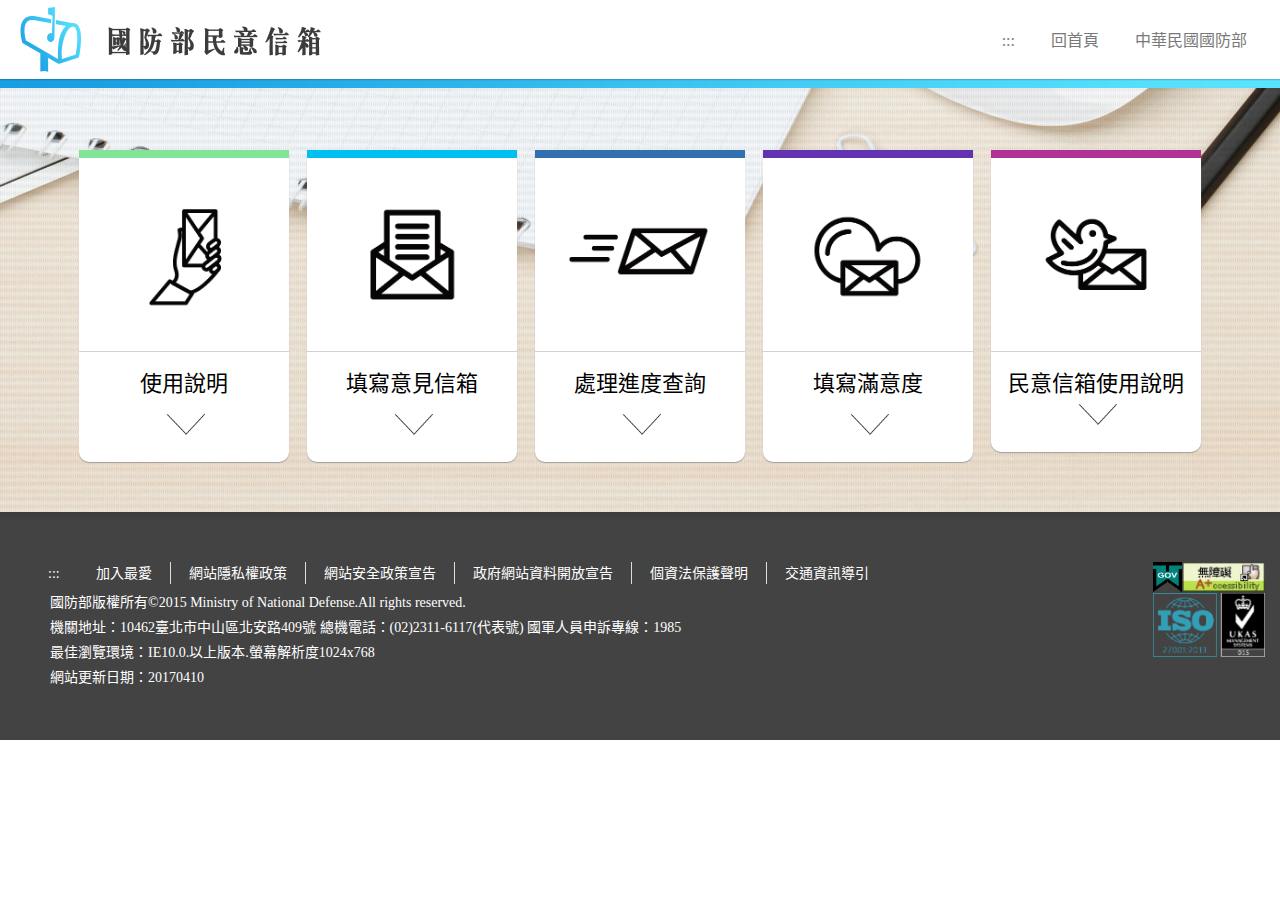
<file: index.html>
<!DOCTYPE html>
<html lang="zh-tw">
  <head>
    <meta charset="utf-8">
    <meta http-equiv="X-UA-Compatible" content="IE=edge">
    <meta name="viewport" content="width=device-width, initial-scale=1.0">
    <title>國防部民意信箱</title>
    <link rel="shortcut icon" sizes="16x16" href="images/layout/favicon.ico">

    <!--[if lt IE 9]>
      <script src="https://oss.maxcdn.com/libs/html5shiv/3.7.0/html5shiv.js"></script>
      <script src="https://oss.maxcdn.com/libs/respond.js/1.4.2/respond.min.js"></script>
    <![endif]-->

    <!-- css --> 
    <link href="https://maxcdn.bootstrapcdn.com/bootstrap/3.3.7/css/bootstrap.min.css" rel="stylesheet">
    <link href="css/font-awesome.css" rel="stylesheet">
    <link href="css/layout.css" rel="stylesheet" media="screen">
    <link href="css/page.css" rel="stylesheet" media="screen">
    <!--[if lte IE 8]><link rel="stylesheet" href="css/ie8.css" /><![endif]-->
    
    <!-- js -->
    <script src="https://code.jquery.com/jquery-1.12.4.min.js"></script>
    <script src="js/bootstrap.min.js"></script></html>
    <script src="js/layout.js"></script>
    <style>
    </style>
  </head>
  <body>
    <!-- header -->
<header>
   <div class="container">
    <div class="col-md-12">
      <!-- logo -->
      <div class="logo"><a href="index.html">國防部民意信箱</a></div>  

      <!-- menu -->
      <nav class="navM visible-lg-block">
            <li><a href="javascript:;" title="上方選單" accesskey="U">:::</a></li>
            <li><a href="index.html">回首頁</a></li>
            <li><a href="http://www.mnd.gov.tw/Default.aspx">中華民國國防部</a></li>
      </nav>

      <!-- mobile-menu -->
      <div class="menu hidden-lg">
        <span></span>
      </div>




    </div>
  </div>

</header>
<section  class="content page_index">
    <!-- mobile menu -->
    <nav class="mobile_navM">
                <li><a href="index.html"><span>回首頁</span></a></li>
                <li><a href="http://www.mnd.gov.tw/Default.aspx"><span>中華民國國防部</span></a></li>
                
                <li><a href="page1.html"><span>使用說明</span></a></li>
                <li><a href="page2.html"><span>填寫意見信箱</span></a></li>
                <li><a href="page3.html"><span>處理進度查詢</span></a></li>
                <li><a href="page4.html"><span>填寫滿意度</span></a></li>
                <li><a href="page5.html"><span>民意信箱使用說明</span></a></li>
    </nav>
    <!-- page content -->
    <div class="container">
        <div class="opinioncardwrap row small-up-2 medium-up-3 large-up-5">
                      <div class="column column-block">
                          <a class="opinioncard a" href="page1.html">
                            <span class="stripe"></span>
                            <img class="letter" src="images/layout/icon01.png" alt="使用說明">
                            <div class="go">
                              <h3>使用說明</h3>
                              <img class="arrow" src="images/layout/icon06.png" alt="">
                            </div>
                          </a>
                      </div>
                      <div class="column column-block">
                          <a class="opinioncard b" href="page2.html">
                            <span class="stripe"></span>
                            <img class="letter" src="images/layout/icon02.png" alt="填寫意見信箱">
                            <div class="go">
                              <h3>填寫意見信箱</h3>
                              <img class="arrow" src="images/layout/icon06.png" alt="">
                            </div>
                          </a>
                      </div>
                      <div class="column column-block">
                          <a class="opinioncard c" href="page3.html">
                            <span class="stripe"></span>
                            <img class="letter" src="images/layout/icon03.png" alt="處理進度查詢">
                            <div class="go">
                              <h3>處理進度查詢</h3>
                              <img class="arrow" src="images/layout/icon06.png" alt="">
                            </div>
                          </a>
                      </div>
                      <div class="column column-block">
                          <a class="opinioncard d" href="page4.html">
                            <span class="stripe"></span>
                            <img class="letter" src="images/layout/icon04.png" alt="填寫滿意度">
                            <div class="go">
                              <h3>填寫滿意度</h3>
                              <img class="arrow" src="images/layout/icon06.png" alt="">
                            </div>
                          </a>
                      </div>
                      <div class="column column-block">
                          <a class="opinioncard e" href="page5.html">
                            <span class="stripe"></span>
                            <img class="letter" src="images/layout/icon05.png" alt="民意信箱使用說明">
                            <div class="go">
                              <h3>民意信箱使用說明<h3p>
                              <img class="arrow" src="images/layout/icon06.png" alt="">
                            </div>
                          </a>
                      </div>
        </div>
    </div>
</section>
    <!-- footer -->
 <footer>
    <div class="container">
      <div class="col-md-9">
          <nav class="navF">
                <li class="first"><a href="javascript:;" title="下方選單" accesskey="D">:::</a></li>
                <li><a href="javasceript:;">加入最愛</a></li>
                <li><a href="javasceript:;">網站隱私權政策</a></li>
                <li><a href="javasceript:;">網站安全政策宣告</a></li>
                <li><a href="javasceript:;">政府網站資料開放宣告</a></li>
                <li><a href="javasceript:;">個資法保護聲明</a></li>
                <li class="last"><a href="javasceript:;">交通資訊導引</a></li>
          </nav>      
          <p>國防部版權所有©2015 Ministry of National Defense.All rights reserved.<br>機關地址：10462臺北市中山區北安路409號 總機電話：(02)2311-6117(代表號) 國軍人員申訴專線：1985<br>最佳瀏覽環境：IE10.0.以上版本.螢幕解析度1024x768<br>
          網站更新日期：20170410</p>
      </div>
      <div class="footericon">
          <div class="footicon01">
              <a href="http://www.gov.tw/" target="_blank">
                <img src="images/layout/icon07.png" alt="政府網頁"/>
              </a>
          </div>
          <div class="footicon02">
              <a href="#">
                <img src="images/layout/icon08.png" alt="無障礙標章"/>
              </a>
          </div>
          <div class="footicon03">
              <img src="images/layout/icon09.gif" alt="ISO認證"/>
          </div>

      </div>
    </div>
</footer>

</body>
</file>
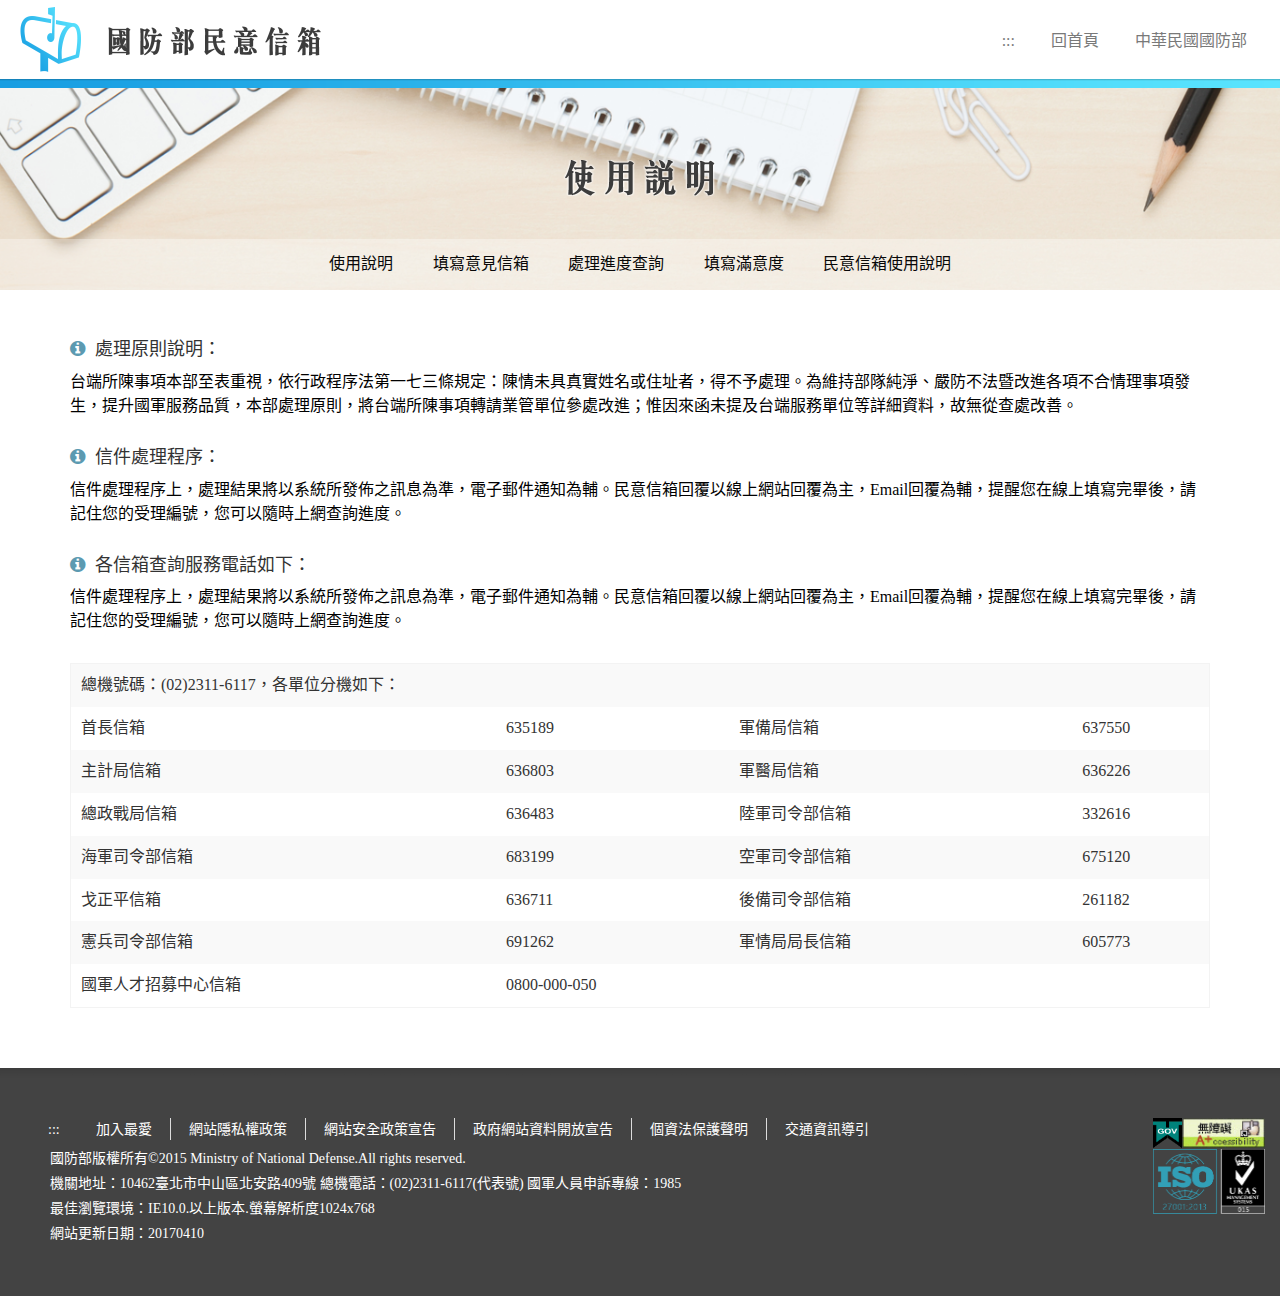
<file: page1.html>
<!DOCTYPE html>
<html lang="zh-tw">
  <head>
    <meta charset="utf-8">
    <meta http-equiv="X-UA-Compatible" content="IE=edge">
    <meta name="viewport" content="width=device-width, initial-scale=1.0">
    <title>國防部民意信箱</title>
    <link rel="shortcut icon" sizes="16x16" href="images/layout/favicon.ico">

    <!--[if lt IE 9]>
      <script src="https://oss.maxcdn.com/libs/html5shiv/3.7.0/html5shiv.js"></script>
      <script src="https://oss.maxcdn.com/libs/respond.js/1.4.2/respond.min.js"></script>
    <![endif]-->

    <!-- css --> 
    <link href="https://maxcdn.bootstrapcdn.com/bootstrap/3.3.7/css/bootstrap.min.css" rel="stylesheet">
    <link href="css/font-awesome.css" rel="stylesheet">
    <link href="css/layout.css" rel="stylesheet" media="screen">
    <link href="css/page.css" rel="stylesheet" media="screen">
    <!--[if lte IE 8]><link rel="stylesheet" href="css/ie8.css" /><![endif]-->
    
    <!-- js -->
    <script src="https://code.jquery.com/jquery-1.12.4.min.js"></script>
    <script src="js/bootstrap.min.js"></script></html>
    <script src="js/layout.js"></script>

    <style>
    </style>
  </head>
  <body>
    <!-- header -->
<header>
   <div class="container">
    <div class="col-md-12">
      <!-- logo -->
      <div class="logo"><a href="index.html">國防部民意信箱</a></div>  

      <!-- menu -->
      <nav class="navM visible-lg-block">
            <li><a href="javascript:;" title="上方選單" accesskey="U">:::</a></li>
            <li><a href="index.html">回首頁</a></li>
            <li><a href="http://www.mnd.gov.tw/Default.aspx">中華民國國防部</a></li>
      </nav>

      <!-- mobile-menu -->
      <div class="menu hidden-lg">
        <span></span>
      </div>




    </div>
  </div>

</header>
<section  class="content page_page1">
    <!-- mobile menu -->
    <nav class="mobile_navM">
                <li><a href="index.html"><span>回首頁</span></a></li>
                <li><a href="http://www.mnd.gov.tw/Default.aspx"><span>中華民國國防部</span></a></li>
                
                <li><a href="page1.html"><span>使用說明</span></a></li>
                <li><a href="page2.html"><span>填寫意見信箱</span></a></li>
                <li><a href="page3.html"><span>處理進度查詢</span></a></li>
                <li><a href="page4.html"><span>填寫滿意度</span></a></li>
                <li><a href="page5.html"><span>民意信箱使用說明</span></a></li>
    </nav>
    <!-- page nav -->
    <div class="banner">
      <h1 class="bannerText"><img src="images/layout/bannertext01.png" alt="使用說明"/></h1>
      <nav class="navP visible-lg-block">
            <li><a href="page1.html">使用說明</a></li>
            <li><a href="page2.html">填寫意見信箱</a></li>
            <li><a href="page3.html">處理進度查詢</a></li>
            <li><a href="page4.html">填寫滿意度</a></li>
            <li><a href="page5.html">民意信箱使用說明</a></li>
      </nav>

    </div>
    <!-- page content -->
    <div class="container-small">
                <h4><i class="fa fa-info-circle" aria-hidden="true"></i>處理原則說明：</h4>
                <p>台端所陳事項本部至表重視，依行政程序法第一七三條規定：陳情未具真實姓名或住址者，得不予處理。為維持部隊純淨、嚴防不法暨改進各項不合情理事項發生，提升國軍服務品質，本部處理原則，將台端所陳事項轉請業管單位參處改進；惟因來函未提及台端服務單位等詳細資料，故無從查處改善。</p>
                <h4><i class="fa fa-info-circle" aria-hidden="true"></i>信件處理程序：</h4>
                <p>信件處理程序上，處理結果將以系統所發佈之訊息為準，電子郵件通知為輔。民意信箱回覆以線上網站回覆為主，Email回覆為輔，提醒您在線上填寫完畢後，請記住您的受理編號，您可以隨時上網查詢進度。</p>
                <h4><i class="fa fa-info-circle" aria-hidden="true"></i>各信箱查詢服務電話如下：</h4>
                <p>信件處理程序上，處理結果將以系統所發佈之訊息為準，電子郵件通知為輔。民意信箱回覆以線上網站回覆為主，Email回覆為輔，提醒您在線上填寫完畢後，請記住您的受理編號，您可以隨時上網查詢進度。</p>
                <table width="100%" border="0" cellpadding="5" cellspacing="0" summary="國防部民意信箱使用說明">
        <tbody><tr>
                            <td colspan="4" align="left" class="Publisher_title1">
                                總機號碼：(02)2311-6117，各單位分機如下：
                            </td>
                        </tr>
                        <tr>
                            <td align="left" class="Publisher_title" style="width: 31%">
                                首長信箱
                            </td>
                            <td align="left" style="width: 17%">
                                635189
                            </td>
                            <td width="25%" align="left" class="Publisher_title">
                                軍備局信箱
                            </td>
                            <td align="left" style="width: 10%">
                                637550
                            </td>
                        </tr>
                        <tr>
                            <td align="left" class="Publisher_title" style="width: 31%">
                                主計局信箱
                            </td>
                            <td align="left" style="width: 17%">
                                636803
                            </td>
                            <td align="left" class="Publisher_title">
                                軍醫局信箱
                            </td>
                            <td align="left" style="width: 10%">
                                636226
                            </td>
                        </tr>
                        <tr>
                            <td align="left" class="Publisher_title" style="width: 31%">
                                總政戰局信箱
                            </td>
                            <td align="left" style="width: 17%">
                                636483
                            </td>
                            <td align="left" class="Publisher_title">
                                陸軍司令部信箱
                            </td>
                            <td align="left" style="width: 10%">
                                332616
                            </td>
                        </tr>
                        <tr>
                            <td align="left" class="Publisher_title" style="width: 31%">
                                海軍司令部信箱
                            </td>
                            <td align="left" style="width: 17%">
                                683199
                            </td>
                            <td align="left" class="Publisher_title">
                                空軍司令部信箱
                            </td>
                            <td align="left" style="width: 10%">
                                675120
                            </td>
                        </tr>
                        <tr>
                            <td align="left" class="Publisher_title" style="width: 31%">
                                戈正平信箱
                            </td>
                            <td align="left" style="width: 17%">
                                636711
                            </td>
                            <td align="left" class="Publisher_title">
                                後備司令部信箱
                            </td>
                            <td align="left" style="width: 10%">
                                261182
                            </td>
                        </tr>
                        <tr>
                            <td align="left" class="Publisher_title" style="width: 31%">
                                憲兵司令部信箱
                            </td>
                            <td align="left" style="width: 17%">
                                691262
                            </td>
                            <td align="left" class="Publisher_title">
                                軍情局局長信箱
                            </td>
                            <td align="left" style="width: 10%">
                                605773
                            </td>
                        </tr>
                        <tr colspan="2">
                            
                            <td align="left" class="Publisher_title" style="width: 31%">
                                國軍人才招募中心信箱                             </td>
                            <td align="left" style="width: 17%">
                                0800-000-050
                            </td>
                        </tr>
    </tbody></table>
        
    </div>
</section>
    <!-- footer -->
 <footer>
    <div class="container">
      <div class="col-md-9">
          <nav class="navF">
                <li class="first"><a href="javascript:;" title="下方選單" accesskey="D">:::</a></li>
                <li><a href="javasceript:;">加入最愛</a></li>
                <li><a href="javasceript:;">網站隱私權政策</a></li>
                <li><a href="javasceript:;">網站安全政策宣告</a></li>
                <li><a href="javasceript:;">政府網站資料開放宣告</a></li>
                <li><a href="javasceript:;">個資法保護聲明</a></li>
                <li class="last"><a href="javasceript:;">交通資訊導引</a></li>
          </nav>      
          <p>國防部版權所有©2015 Ministry of National Defense.All rights reserved.<br>機關地址：10462臺北市中山區北安路409號 總機電話：(02)2311-6117(代表號) 國軍人員申訴專線：1985<br>最佳瀏覽環境：IE10.0.以上版本.螢幕解析度1024x768<br>
          網站更新日期：20170410</p>
      </div>
      <div class="footericon">
          <div class="footicon01">
              <a href="http://www.gov.tw/" target="_blank">
                <img src="images/layout/icon07.png" alt="政府網頁"/>
              </a>
          </div>
          <div class="footicon02">
              <a href="#">
                <img src="images/layout/icon08.png" alt="無障礙標章"/>
              </a>
          </div>
          <div class="footicon03">
              <img src="images/layout/icon09.gif" alt="ISO認證"/>
          </div>

      </div>
    </div>
</footer>

</body>
</file>
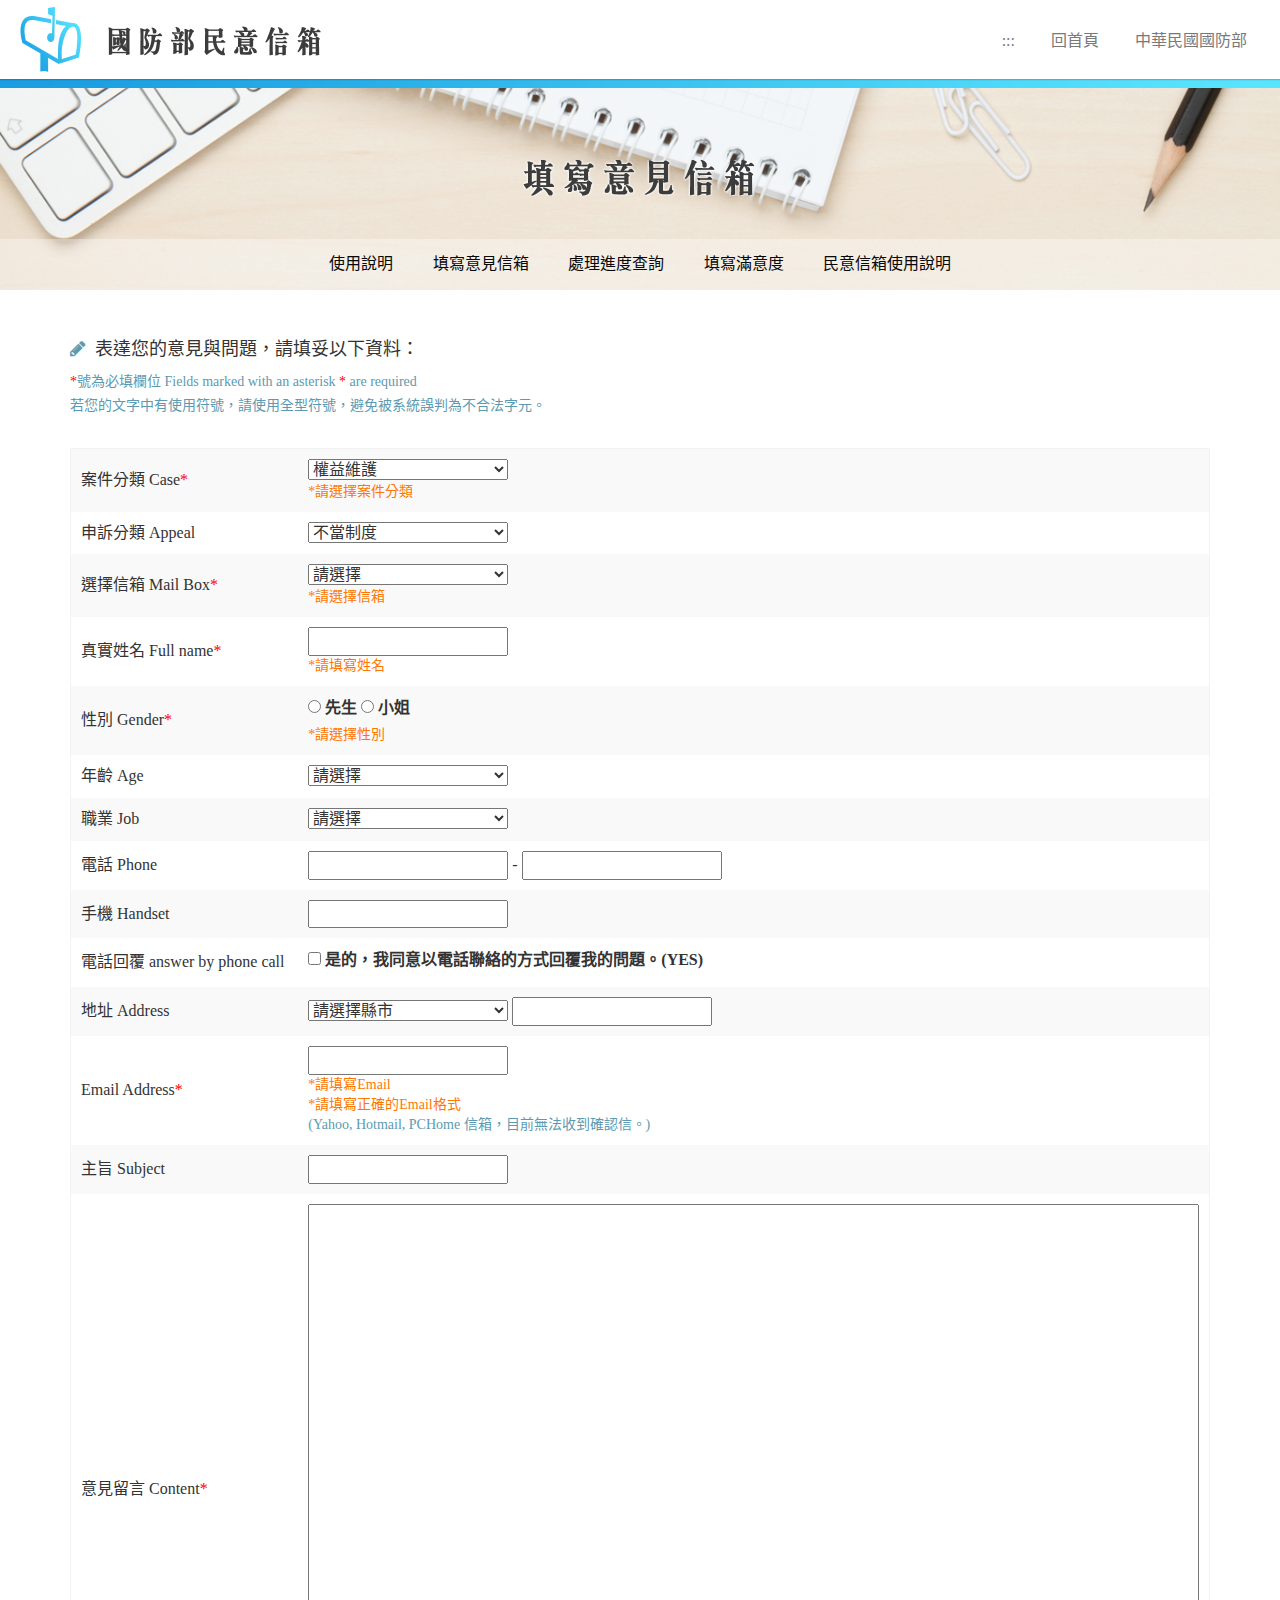
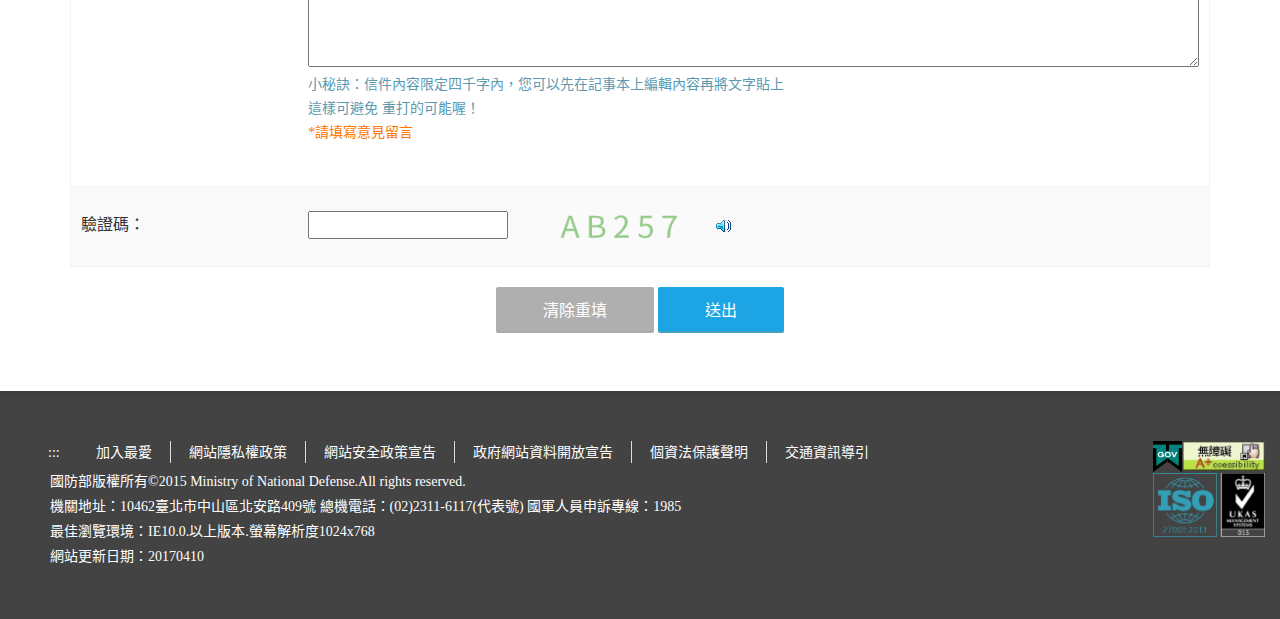
<file: page2.html>
<!DOCTYPE html>
<html lang="zh-tw">
<head>
    <meta charset="utf-8">
    <meta http-equiv="X-UA-Compatible" content="IE=edge">
    <meta name="viewport" content="width=device-width, initial-scale=1.0">
    <title>國防部民意信箱</title>
    <link rel="shortcut icon" sizes="16x16" href="images/layout/favicon.ico">
    <!--[if lt IE 9]>
      <script src="https://oss.maxcdn.com/libs/html5shiv/3.7.0/html5shiv.js"></script>
      <script src="https://oss.maxcdn.com/libs/respond.js/1.4.2/respond.min.js"></script>
    <![endif]-->
    <!-- css -->
    <link href="https://maxcdn.bootstrapcdn.com/bootstrap/3.3.7/css/bootstrap.min.css" rel="stylesheet">
    <link href="css/font-awesome.css" rel="stylesheet">
    <link href="css/layout.css" rel="stylesheet" media="screen">
    <link href="css/page.css" rel="stylesheet" media="screen">
    <!--[if lte IE 8]><link rel="stylesheet" href="css/ie8.css" /><![endif]-->
    <!-- js -->
    <script src="https://code.jquery.com/jquery-1.12.4.min.js"></script>
    <script src="js/bootstrap.min.js"></script>

</html>
<script src="js/layout.js"></script>
<style>
</style>
</head>

<body>
    <!-- header -->
    <header>
        <div class="container">
            <div class="col-md-12">
                <!-- logo -->
                <div class="logo"><a href="index.html">國防部民意信箱</a></div>
                <!-- menu -->
                <nav class="navM visible-lg-block">
                    <li><a href="javascript:;" title="上方選單" accesskey="U">:::</a></li>
                    <li><a href="index.html">回首頁</a></li>
                    <li><a href="http://www.mnd.gov.tw/Default.aspx">中華民國國防部</a></li>
                </nav>
                <!-- mobile-menu -->
                <div class="menu hidden-lg">
                    <span></span>
                </div>
            </div>
        </div>
    </header>
    <section class="content page_page2">
        <!-- mobile menu -->
        <nav class="mobile_navM">
            <li><a href="index.html"><span>回首頁</span></a></li>
            <li><a href="http://www.mnd.gov.tw/Default.aspx"><span>中華民國國防部</span></a></li>
            <li><a href="page1.html"><span>使用說明</span></a></li>
            <li><a href="page2.html"><span>填寫意見信箱</span></a></li>
            <li><a href="page3.html"><span>處理進度查詢</span></a></li>
            <li><a href="page4.html"><span>填寫滿意度</span></a></li>
            <li><a href="page5.html"><span>民意信箱使用說明</span></a></li>
        </nav>
        <!-- page nav -->
        <div class="banner">
            <h1 class="bannerText"><img src="images/layout/bannertext02.png" alt="填寫意見信箱"/></h1>
            <nav class="navP visible-lg-block">
                <li><a href="page1.html">使用說明</a></li>
                <li><a href="page2.html">填寫意見信箱</a></li>
                <li><a href="page3.html">處理進度查詢</a></li>
                <li><a href="page4.html">填寫滿意度</a></li>
                <li><a href="page5.html">民意信箱使用說明</a></li>
            </nav>
        </div>
        <!-- page content -->
        <div class="container-small">
                <h4><i class="fa fa-pencil" aria-hidden="true"></i>表達您的意見與問題，請填妥以下資料：</h4>
                <p><span class="remarks">
               <font color="Red">*</font>號為必填欄位 Fields marked with an asterisk <font color="Red">*</font> are required <br>
                若您的文字中有使用符號，請使用全型符號，避免被系統誤判為不合法字元。    
                <span>
                </p>
                <table width="100%" border="0" cellpadding="5" cellspacing="0"  summary="填寫意見信箱">
                    <tbody>
                    <tr>
                        <td width="20%">
                            案件分類 Case<font color="Red">*</font>
                        </td>
                        <td width="80%">
                            <select>
                                <option>權益維護</option>
                                <option>違失舉發</option>
                                <option>法令查詢</option>
                                <option>興革建議</option>
                            </select>
                            <span class="notice">*請選擇案件分類</span>
                         </td>
                    </tr>
                 <tr>
                        <td>
                            申訴分類 Appeal
                        </td>
                        <td>
                            <select>
                                <option>不當制度</option>
                                <option>個人權益</option>
                                <option>綜合反映</option>
                            </select>
                        </td>
                    </tr>
                    <tr>
                        <td>
                            選擇信箱 Mail Box<font color="Red">*</font>
                            
                        </td>
                        <td>
                            <select>
                                <option>請選擇</option>
                                <option>首長信箱</option>
                                <option>陸軍司令信箱</option>
                                <option>海軍司令信箱</option>
                                <option>空軍司令信箱</option>
                                <option>後備指揮部信箱</option>
                                <option>憲兵指揮部信箱</option>
                                <option>政治作戰局長信箱</option>
                                <option>軍備局局長信箱</option>
                                <option>主計局局長信箱</option>
                                <option>軍醫局局長信箱</option>
                                <option>軍情局局長信箱</option>
                                <option>戈正平信箱</option>
                            </select>
                            <span class="notice">*請選擇信箱</span>
                        </td>
                    </tr>
                    <tr>
                        <td>
                            真實姓名 Full name<font color="Red">*</font>
                        </td>
                        <td>
                            <input type="text" title="輸入真實姓名">
                            <span class="notice">*請填寫姓名</span>
                        </td>
                    </tr>
                    <tr>
                        <td>
                            性別 Gender<font color="Red">*</font>
                        </td>
                        <td>
                            <span>
                            <input type="radio" value="先生">
                            <label>先生</label>
                            <input type="radio" value="小姐">
                            <label>小姐</label>
                            </span>
                            <span class="notice">*請選擇性別</span>
                        </td>
                    </tr>
                    <tr>
                        <td>
                            年齡 Age
                        </td>
                        <td>
                            <select>
                                <option value="請選擇">請選擇</option>
                                <option value="10歲以下">10歲以下</option>
                                <option value="11歲~20歲">11歲~20歲</option>
                                <option value="21歲~30歲">21歲~30歲</option>
                                <option value="31歲~40歲">31歲~40歲</option>
                                <option value="41歲~50歲">41歲~50歲</option>
                                <option value="51歲~60歲">51歲~60歲</option>
                                <option value="61歲以上">61歲以上</option>
                            </select>
                        </td>
                    </tr>
                    <tr>
                        <td>
                            職業 Job
                        </td>
                        <td>
                            <select>
                                <option value="請選擇">請選擇</option>
                                <option value="農林漁牧礦業 ">農林漁牧礦業 </option>
                                <option value="製造業 ">製造業 </option>
                                <option value="資訊工業 ">資訊工業 </option>
                                <option value="資訊服務業 ">資訊服務業 </option>
                                <option value="營造業 ">營造業 </option>
                                <option value="商業 ">商業 </option>
                                <option value="運輸業 ">運輸業 </option>
                                <option value="通信業 ">通信業 </option>
                                <option value="金融保險及不動產服務業 ">金融保險及不動產服務業 </option>
                                <option value="社會服務業 ">社會服務業 </option>
                                <option value="大眾傳播／廣告業 ">大眾傳播／廣告業 </option>
                                <option value="個人服務業 ">個人服務業 </option>
                                <option value="工商服務業 ">工商服務業 </option>
                                <option value="公共行政業（公務人員）">公共行政業（公務人員）</option>
                                <option value="軍人 ">軍人 </option>
                                <option value="大專教師 ">大專教師 </option>
                                <option value="中小學教師 ">中小學教師 </option>
                                <option value="自由業（律師、醫師等）">自由業（律師、醫師等）</option>
                                <option value="家管 ">家管 </option>
                                <option value="學生 ">學生 </option>
                                <option value="退休">退休</option>
                                <option value="待業中 ">待業中 </option>
                                <option value="其他 ">其他 </option>
                            </select>
                        </td>
                    </tr>
                    <tr>
                        <td>
                            電話 Phone
                        <td>
                            <input type="text" maxlength="3" title="輸入電話"> -
                            <input type="text" maxlength="20">
                        </td>
                    </tr>
                    <tr>
                        <td>
                            手機 Handset
                        </td>
                        <td>
                            <input type="text" maxlength="12" title="輸入手機">
                        </td>
                    </tr>
                    <tr>
                        <td>
                            電話回覆 answer by phone call
                        </td>
                        <td>
                            <input type="checkbox">
                            <label>是的，我同意以電話聯絡的方式回覆我的問題。(YES)</label>
                        </td>
                    </tr>
                    <tr>
                        <td >
                            地址 Address
                        </td>
                        <td>
                            <select>
                                <option value="0">請選擇縣市</option>
                                <option value="基隆市">基隆市</option>
                                <option value="臺北市">臺北市</option>
                                <option value="新北市">新北市</option>
                                <option value="桃園市">桃園市</option>
                                <option value="新竹市">新竹市</option>
                                <option value="新竹縣">新竹縣</option>
                                <option value="苗栗縣">苗栗縣</option>
                                <option value="臺中市">臺中市</option>
                                <option value="彰化縣">彰化縣</option>
                                <option value="南投縣">南投縣</option>
                                <option value="雲林縣">雲林縣</option>
                                <option value="嘉義市">嘉義市</option>
                                <option value="嘉義縣">嘉義縣</option>
                                <option value="臺南市">臺南市</option>
                                <option value="高雄市">高雄市</option>
                                <option value="屏東縣">屏東縣</option>
                                <option value="台東縣">台東縣</option>
                                <option value="花蓮縣">花蓮縣</option>
                                <option value="宜蘭縣">宜蘭縣</option>
                                <option value="澎湖縣">澎湖縣</option>
                                <option value="金門縣">金門縣</option>
                                <option value="連江縣">連江縣</option>
                            </select>
                            <input type="text" maxlength="250" title="輸入縣市">
                        </td>
                    </tr>
                    <tr>
                        <td>
                            Email Address<font color="Red">*</font>
                        </td>
                        <td>
                            <input name="EmailTextBox" type="text" maxlength="100" title="輸入Email Address">
                            <span class="notice">*請填寫Email</span>
                            <span class="notice">*請填寫正確的Email格式</span>
                            <span class="remarks">(Yahoo, Hotmail, PCHome 信箱，目前無法收到確認信。)</span>
                        </td>
                    </tr>
                    <tr>
                        <td>
                            主旨 Subject
                        </td>
                        <td>
                            <input type="text" maxlength="200" title="輸入主旨" style="width:100%;">
                        </td>
                    </tr>
                    <tr>
                        <td>
                            意見留言 Content<font color="Red">*</font>
                        </td>
                        <td>
                            <textarea rows="20" title="輸入意見留言" style="width:100%;"></textarea>
                            <p><span class="remarks">小秘訣：信件內容限定四千字內，您可以先在記事本上編輯內容再將文字貼上
                            <br>這樣可避免 重打的可能喔！</span><span class="notice">*請填寫意見留言</span></p>
                            
                        </td>
                    </tr>
                    <tr>
                        <td>
                            驗證碼：
                        </td>
                        <td>
                            <input type="text" maxlength="6" title="輸入驗證碼">
                            <img src="images/layout/icon10.png" alt="輸入驗證碼" style="width:100%;max-width:200px;">
                            <a href="#">
                                <img src="images/layout/icon11.gif" style="cursor: pointer" alt="收聽驗證碼" title="收聽驗證碼" onclick="playvoice('player');" onkeypress="playvoice('player');">
                            </a>
                            <span></span>
                        </td>
                    </tr> 
                    </tbody>
                    </table>
            <div class="text-center">
                            <a class="button btn-G " href="javascript:;" title="清除重填"t>清除重填</a>
                            <a class="button" href="javascript:;" title="送出">送出</a>
            </div>

        </div>
    </section>
    <!-- footer -->
    <footer>
        <div class="container">
            <div class="col-md-9">
                <nav class="navF">
                    <li class="first"><a href="javascript:;" title="下方選單" accesskey="D">:::</a></li>
                    <li><a href="javasceript:;">加入最愛</a></li>
                    <li><a href="javasceript:;">網站隱私權政策</a></li>
                    <li><a href="javasceript:;">網站安全政策宣告</a></li>
                    <li><a href="javasceript:;">政府網站資料開放宣告</a></li>
                    <li><a href="javasceript:;">個資法保護聲明</a></li>
                    <li class="last"><a href="javasceript:;">交通資訊導引</a></li>
                </nav>
                <p>國防部版權所有©2015 Ministry of National Defense.All rights reserved.
                    <br>機關地址：10462臺北市中山區北安路409號 總機電話：(02)2311-6117(代表號) 國軍人員申訴專線：1985
                    <br>最佳瀏覽環境：IE10.0.以上版本.螢幕解析度1024x768
                    <br> 網站更新日期：20170410
                </p>
            </div>
            <div class="footericon">
                <div class="footicon01">
                    <a href="http://www.gov.tw/" target="_blank">
                        <img src="images/layout/icon07.png" alt="政府網頁" />
                    </a>
                </div>
                <div class="footicon02">
                    <a href="#">
                        <img src="images/layout/icon08.png" alt="無障礙標章" />
                    </a>
                </div>
                <div class="footicon03">
                    <img src="images/layout/icon09.gif" alt="ISO認證" />
                </div>
            </div>
        </div>
    </footer>
</body>
</file>
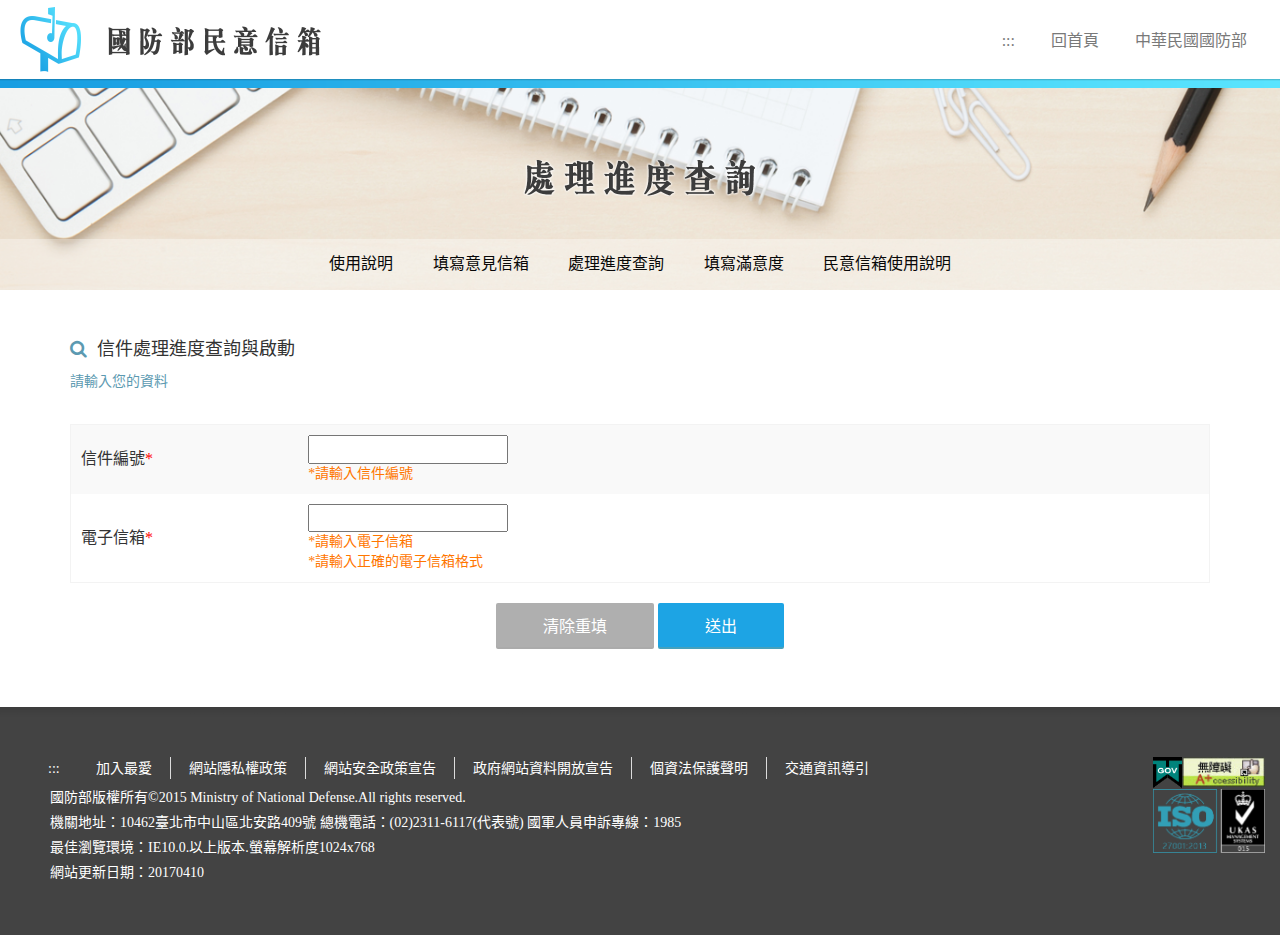
<file: page3.html>
<!DOCTYPE html>
<html lang="zh-tw">
  <head>
    <meta charset="utf-8">
    <meta http-equiv="X-UA-Compatible" content="IE=edge">
    <meta name="viewport" content="width=device-width, initial-scale=1.0">
    <title>國防部民意信箱</title>
    <link rel="shortcut icon" sizes="16x16" href="images/layout/favicon.ico">

    <!--[if lt IE 9]>
      <script src="https://oss.maxcdn.com/libs/html5shiv/3.7.0/html5shiv.js"></script>
      <script src="https://oss.maxcdn.com/libs/respond.js/1.4.2/respond.min.js"></script>
    <![endif]-->

    <!-- css --> 
    <link href="https://maxcdn.bootstrapcdn.com/bootstrap/3.3.7/css/bootstrap.min.css" rel="stylesheet">
    <link href="css/font-awesome.css" rel="stylesheet">
    <link href="css/layout.css" rel="stylesheet" media="screen">
    <link href="css/page.css" rel="stylesheet" media="screen">
    <!--[if lte IE 8]><link rel="stylesheet" href="css/ie8.css" /><![endif]-->
    
    <!-- js -->
    <script src="https://code.jquery.com/jquery-1.12.4.min.js"></script>
    <script src="js/bootstrap.min.js"></script></html>
    <script src="js/layout.js"></script>

    <style>
    </style>
  </head>
  <body>
    <!-- header -->
<header>
   <div class="container">
    <div class="col-md-12">
      <!-- logo -->
      <div class="logo"><a href="index.html">國防部民意信箱</a></div>  

      <!-- menu -->
      <nav class="navM visible-lg-block">
            <li><a href="javascript:;" title="上方選單" accesskey="U">:::</a></li>
            <li><a href="index.html">回首頁</a></li>
            <li><a href="http://www.mnd.gov.tw/Default.aspx">中華民國國防部</a></li>
      </nav>

      <!-- mobile-menu -->
      <div class="menu hidden-lg">
        <span></span>
      </div>





    </div>
  </div>

</header>
<section  class="content page_page2">
    <!-- mobile menu -->
    <nav class="mobile_navM">
                <li><a href="index.html"><span>回首頁</span></a></li>
                <li><a href="http://www.mnd.gov.tw/Default.aspx"><span>中華民國國防部</span></a></li>
                
                <li><a href="page1.html"><span>使用說明</span></a></li>
                <li><a href="page2.html"><span>填寫意見信箱</span></a></li>
                <li><a href="page3.html"><span>處理進度查詢</span></a></li>
                <li><a href="page4.html"><span>填寫滿意度</span></a></li>
                <li><a href="page5.html"><span>民意信箱使用說明</span></a></li>
    </nav>
    <!-- page nav -->
    <div class="banner">
      <h1 class="bannerText"><img src="images/layout/bannertext03.png" alt="處理進度查詢"/></h1>
      <nav class="navP visible-lg-block">
            <li><a href="page1.html">使用說明</a></li>
            <li><a href="page2.html">填寫意見信箱</a></li>
            <li><a href="page3.html">處理進度查詢</a></li>
            <li><a href="page4.html">填寫滿意度</a></li>
            <li><a href="page5.html">民意信箱使用說明</a></li>
      </nav>

    </div>

    <!-- page content -->
    <div class="container-small">
            <h4><i class="fa fa-search" aria-hidden="true"></i>信件處理進度查詢與啟動</h4>
            <p><span class="remarks">請輸入您的資料<span>
                </p>
            <table width="100%" border="0" cellpadding="5" cellspacing="0"  summary="填寫意見信箱">
                    <tbody>
                    <tr>
                        <td width="20%">
                            信件編號<font color="Red">*</font>
                        </td>
                        <td width="80%">
                            <input type="text" title="輸入信件編號">
                            <span class="notice">*請輸入信件編號</span>
                         </td>
                    </tr>
                 <tr>
                        <td>
                            電子信箱<font color="Red">*</font>
                        </td>
                        <td>
                            <input type="text" title="輸入電子信箱">
                            <span class="notice">*請輸入電子信箱</span>
                            <span class="notice">*請輸入正確的電子信箱格式</span>
                        </td>
                    </tr>
                    </tbody>
            </table>
            <div class="text-center">
                            <a class="button btn-G " href="javascript:;" title="清除重填"t>清除重填</a>
                            <a class="button" href="javascript:;" title="送出">送出</a>
            </div>
                
        
    </div>
</section>
    <!-- footer -->
 <footer>
    <div class="container">
      <div class="col-md-9">
          <nav class="navF">
                <li class="first"><a href="javascript:;" title="下方選單" accesskey="D">:::</a></li>
                <li><a href="javasceript:;">加入最愛</a></li>
                <li><a href="javasceript:;">網站隱私權政策</a></li>
                <li><a href="javasceript:;">網站安全政策宣告</a></li>
                <li><a href="javasceript:;">政府網站資料開放宣告</a></li>
                <li><a href="javasceript:;">個資法保護聲明</a></li>
                <li class="last"><a href="javasceript:;">交通資訊導引</a></li>
          </nav>      
          <p>國防部版權所有©2015 Ministry of National Defense.All rights reserved.<br>機關地址：10462臺北市中山區北安路409號 總機電話：(02)2311-6117(代表號) 國軍人員申訴專線：1985<br>最佳瀏覽環境：IE10.0.以上版本.螢幕解析度1024x768<br>
          網站更新日期：20170410</p>
      </div>
      <div class="footericon">
          <div class="footicon01">
              <a href="http://www.gov.tw/" target="_blank">
                <img src="images/layout/icon07.png" alt="政府網頁"/>
              </a>
          </div>
          <div class="footicon02">
              <a href="#">
                <img src="images/layout/icon08.png" alt="無障礙標章"/>
              </a>
          </div>
          <div class="footicon03">
              <img src="images/layout/icon09.gif" alt="ISO認證"/>
          </div>

      </div>
    </div>
</footer>

</body>
</file>
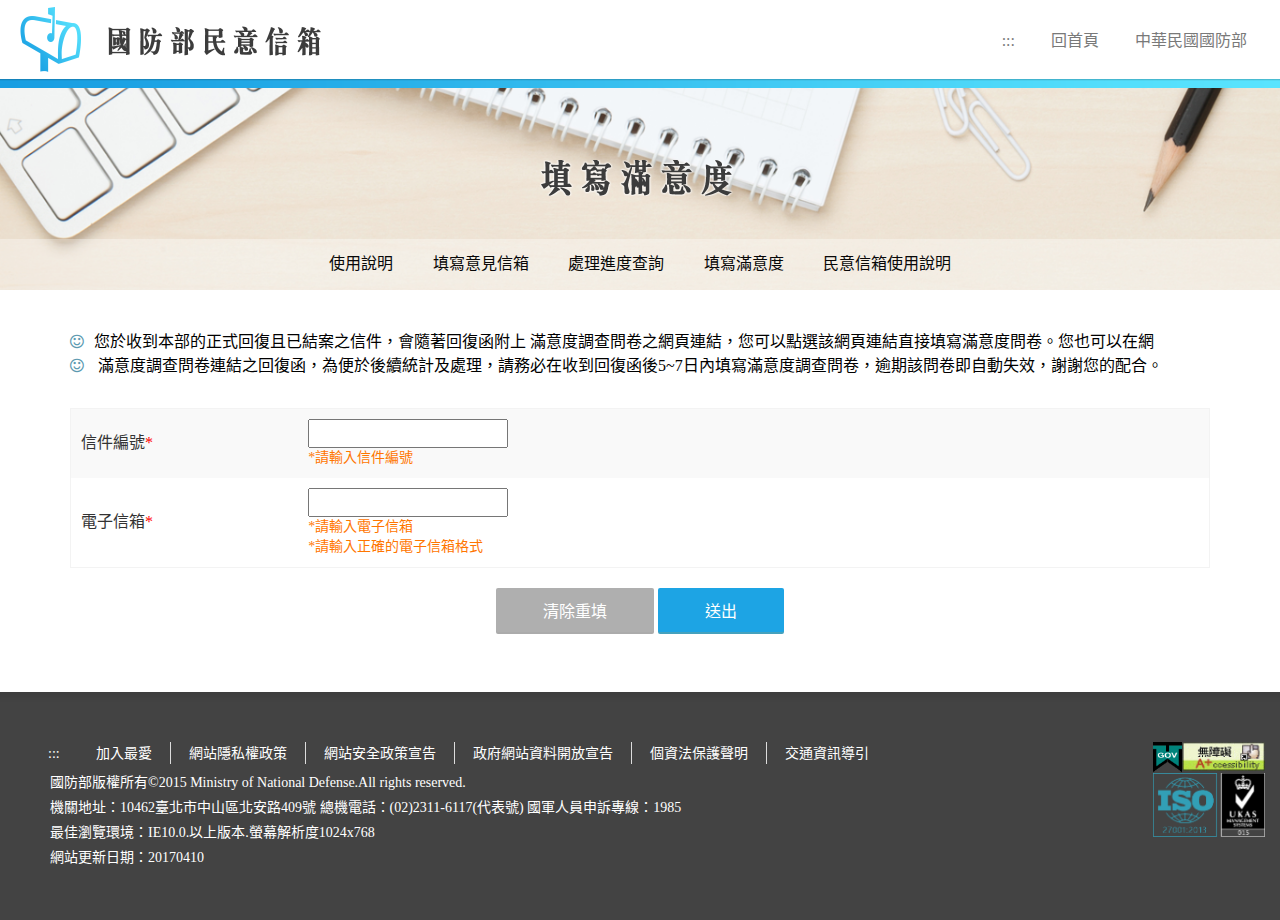
<file: page4.html>
<!DOCTYPE html>
<html lang="zh-tw">
  <head>
    <meta charset="utf-8">
    <meta http-equiv="X-UA-Compatible" content="IE=edge">
    <meta name="viewport" content="width=device-width, initial-scale=1.0">
    <title>國防部民意信箱</title>
    <link rel="shortcut icon" sizes="16x16" href="images/layout/favicon.ico">

    <!--[if lt IE 9]>
      <script src="https://oss.maxcdn.com/libs/html5shiv/3.7.0/html5shiv.js"></script>
      <script src="https://oss.maxcdn.com/libs/respond.js/1.4.2/respond.min.js"></script>
    <![endif]-->

    <!-- css --> 
    <link href="https://maxcdn.bootstrapcdn.com/bootstrap/3.3.7/css/bootstrap.min.css" rel="stylesheet">
    <link href="css/font-awesome.css" rel="stylesheet">
    <link href="css/layout.css" rel="stylesheet" media="screen">
    <link href="css/page.css" rel="stylesheet" media="screen">
    <!--[if lte IE 8]><link rel="stylesheet" href="css/ie8.css" /><![endif]-->
    
    <!-- js -->
    <script src="https://code.jquery.com/jquery-1.12.4.min.js"></script>
    <script src="js/bootstrap.min.js"></script></html>
    <script src="js/layout.js"></script>

    <style>
    </style>
  </head>
  <body>
    <!-- header -->
<header>
   <div class="container">
    <div class="col-md-12">
      <!-- logo -->
      <div class="logo"><a href="index.html">國防部民意信箱</a></div>  

      <!-- menu -->
      <nav class="navM visible-lg-block">
            <li><a href="javascript:;" title="上方選單" accesskey="U">:::</a></li>
            <li><a href="index.html">回首頁</a></li>
            <li><a href="http://www.mnd.gov.tw/Default.aspx">中華民國國防部</a></li>
      </nav>

      <!-- mobile-menu -->
      <div class="menu hidden-lg">
        <span></span>
      </div>





    </div>
  </div>

</header>
<section  class="content page_page2">
    <!-- mobile menu -->
    <nav class="mobile_navM">
                <li><a href="index.html"><span>回首頁</span></a></li>
                <li><a href="http://www.mnd.gov.tw/Default.aspx"><span>中華民國國防部</span></a></li>
                
                <li><a href="page1.html"><span>使用說明</span></a></li>
                <li><a href="page2.html"><span>填寫意見信箱</span></a></li>
                <li><a href="page3.html"><span>處理進度查詢</span></a></li>
                <li><a href="page4.html"><span>填寫滿意度</span></a></li>
                <li><a href="page5.html"><span>民意信箱使用說明</span></a></li>
    </nav>
    <!-- page nav -->
    <div class="banner">
      <h1 class="bannerText"><img src="images/layout/bannertext04.png" alt="填寫滿意度"/></h1>
      <nav class="navP visible-lg-block">
            <li><a href="page1.html">使用說明</a></li>
            <li><a href="page2.html">填寫意見信箱</a></li>
            <li><a href="page3.html">處理進度查詢</a></li>
            <li><a href="page4.html">填寫滿意度</a></li>
            <li><a href="page5.html">民意信箱使用說明</a></li>
      </nav>

    </div>

    <!-- page content -->
    <div class="container-small">
            <p><i class="fa fa-smile-o" aria-hidden="true"></i>您於收到本部的正式回復且已結案之信件，會隨著回復函附上 滿意度調查問卷之網頁連結，您可以點選該網頁連結直接填寫滿意度問卷。您也可以在網<br>
            <i class="fa fa-smile-o" aria-hidden="true"></i>
            滿意度調查問卷連結之回復函，為便於後續統計及處理，請務必在收到回復函後5~7日內填寫滿意度調查問卷，逾期該問卷即自動失效，謝謝您的配合。</p>

            <table width="100%" border="0" cellpadding="5" cellspacing="0"  summary="填寫意見信箱">
                    <tbody>
                    <tr>
                        <td width="20%">
                            信件編號<font color="Red">*</font>
                        </td>
                        <td width="80%">
                            <input type="text" title="輸入信件編號">
                            <span class="notice">*請輸入信件編號</span>
                         </td>
                    </tr>
                 <tr>
                        <td>
                            電子信箱<font color="Red">*</font>
                        </td>
                        <td>
                            <input type="text" title="輸入電子信箱">
                            <span class="notice">*請輸入電子信箱</span>
                            <span class="notice">*請輸入正確的電子信箱格式</span>
                        </td>
                    </tr>
                    </tbody>
            </table>
            <div class="text-center">
                            <a class="button btn-G " href="javascript:;" title="清除重填"t>清除重填</a>
                            <a class="button" href="javascript:;" title="送出">送出</a>
            </div>
                
        
    </div>
</section>
    <!-- footer -->
 <footer>
    <div class="container">
      <div class="col-md-9">
          <nav class="navF">
                <li class="first"><a href="javascript:;" title="下方選單" accesskey="D">:::</a></li>
                <li><a href="javasceript:;">加入最愛</a></li>
                <li><a href="javasceript:;">網站隱私權政策</a></li>
                <li><a href="javasceript:;">網站安全政策宣告</a></li>
                <li><a href="javasceript:;">政府網站資料開放宣告</a></li>
                <li><a href="javasceript:;">個資法保護聲明</a></li>
                <li class="last"><a href="javasceript:;">交通資訊導引</a></li>
          </nav>      
          <p>國防部版權所有©2015 Ministry of National Defense.All rights reserved.<br>機關地址：10462臺北市中山區北安路409號 總機電話：(02)2311-6117(代表號) 國軍人員申訴專線：1985<br>最佳瀏覽環境：IE10.0.以上版本.螢幕解析度1024x768<br>
          網站更新日期：20170410</p>
      </div>
      <div class="footericon">
          <div class="footicon01">
              <a href="http://www.gov.tw/" target="_blank">
                <img src="images/layout/icon07.png" alt="政府網頁"/>
              </a>
          </div>
          <div class="footicon02">
              <a href="#">
                <img src="images/layout/icon08.png" alt="無障礙標章"/>
              </a>
          </div>
          <div class="footicon03">
              <img src="images/layout/icon09.gif" alt="ISO認證"/>
          </div>

      </div>
    </div>
</footer>

</body>
</file>
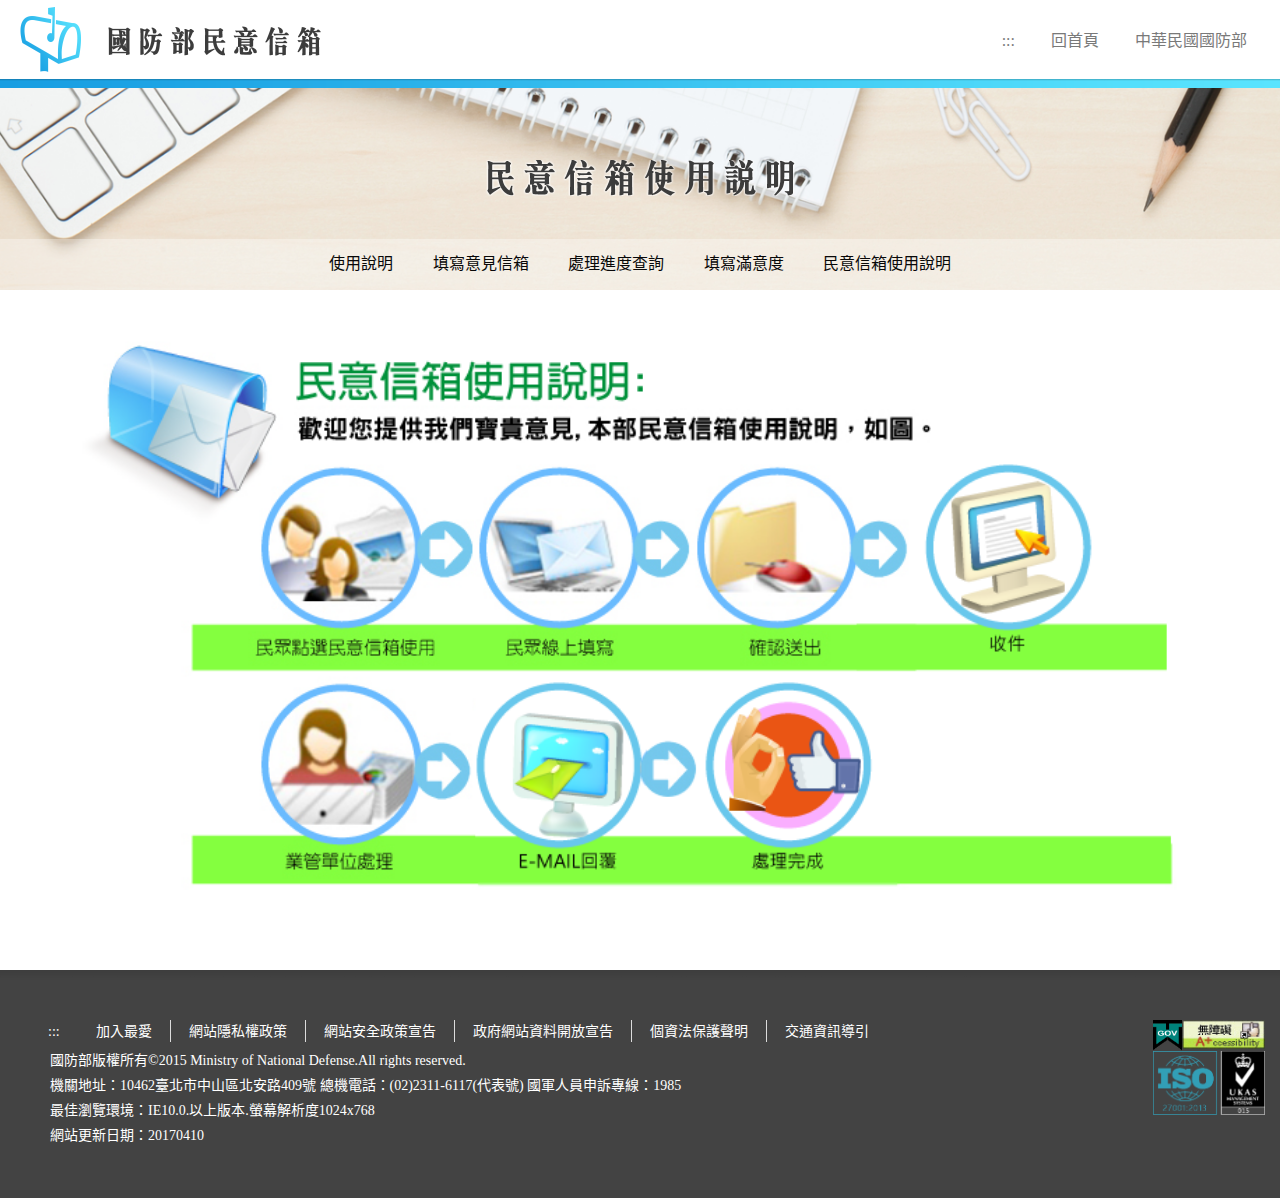
<file: page5.html>
<!DOCTYPE html>
<html lang="zh-tw">
  <head>
    <meta charset="utf-8">
    <meta http-equiv="X-UA-Compatible" content="IE=edge">
    <meta name="viewport" content="width=device-width, initial-scale=1.0">
    <title>國防部民意信箱</title>
    <link rel="shortcut icon" sizes="16x16" href="images/layout/favicon.ico">

    <!--[if lt IE 9]>
      <script src="https://oss.maxcdn.com/libs/html5shiv/3.7.0/html5shiv.js"></script>
      <script src="https://oss.maxcdn.com/libs/respond.js/1.4.2/respond.min.js"></script>
    <![endif]-->

    <!-- css --> 
    <link href="https://maxcdn.bootstrapcdn.com/bootstrap/3.3.7/css/bootstrap.min.css" rel="stylesheet">
    <link href="css/font-awesome.css" rel="stylesheet">
    <link href="css/layout.css" rel="stylesheet" media="screen">
    <link href="css/page.css" rel="stylesheet" media="screen">
    <!--[if lte IE 8]><link rel="stylesheet" href="css/ie8.css" /><![endif]-->
    
    <!-- js -->
    <script src="https://code.jquery.com/jquery-1.12.4.min.js"></script>
    <script src="js/bootstrap.min.js"></script></html>
    <script src="js/layout.js"></script>

    <style>
    </style>
  </head>
  <body>
    <!-- header -->
<header>
   <div class="container">
    <div class="col-md-12">
      <!-- logo -->
      <div class="logo"><a href="index.html">國防部民意信箱</a></div>  

      <!-- menu -->
      <nav class="navM visible-lg-block">
            <li><a href="javascript:;" title="上方選單" accesskey="U">:::</a></li>
            <li><a href="index.html">回首頁</a></li>
            <li><a href="http://www.mnd.gov.tw/Default.aspx">中華民國國防部</a></li>
      </nav>

      <!-- mobile-menu -->
      <div class="menu hidden-lg">
        <span></span>
      </div>





    </div>
  </div>

</header>
<section  class="content page_page2">
    <!-- mobile menu -->
    <nav class="mobile_navM">
                <li><a href="index.html"><span>回首頁</span></a></li>
                <li><a href="http://www.mnd.gov.tw/Default.aspx"><span>中華民國國防部</span></a></li>
                
                <li><a href="page1.html"><span>使用說明</span></a></li>
                <li><a href="page2.html"><span>填寫意見信箱</span></a></li>
                <li><a href="page3.html"><span>處理進度查詢</span></a></li>
                <li><a href="page4.html"><span>填寫滿意度</span></a></li>
                <li><a href="page5.html"><span>民意信箱使用說明</span></a></li>
    </nav>
    <!-- page nav -->
    <div class="banner">
      <h1 class="bannerText"><img src="images/layout/bannertext05.png" alt="民意信箱使用說明"/></h1>
      <nav class="navP visible-lg-block">
            <li><a href="page1.html">使用說明</a></li>
            <li><a href="page2.html">填寫意見信箱</a></li>
            <li><a href="page3.html">處理進度查詢</a></li>
            <li><a href="page4.html">填寫滿意度</a></li>
            <li><a href="page5.html">民意信箱使用說明</a></li>
      </nav>

    </div>

    <!-- page content -->
    <div class="container-small">
                <img  class="img-rwd" src="images/img01.png" alt="民意信箱使用說明"/>
        
    </div>
</section>
    <!-- footer -->
 <footer>
    <div class="container">
      <div class="col-md-9">
          <nav class="navF">
                <li class="first"><a href="javascript:;" title="下方選單" accesskey="D">:::</a></li>
                <li><a href="javasceript:;">加入最愛</a></li>
                <li><a href="javasceript:;">網站隱私權政策</a></li>
                <li><a href="javasceript:;">網站安全政策宣告</a></li>
                <li><a href="javasceript:;">政府網站資料開放宣告</a></li>
                <li><a href="javasceript:;">個資法保護聲明</a></li>
                <li class="last"><a href="javasceript:;">交通資訊導引</a></li>
          </nav>      
          <p>國防部版權所有©2015 Ministry of National Defense.All rights reserved.<br>機關地址：10462臺北市中山區北安路409號 總機電話：(02)2311-6117(代表號) 國軍人員申訴專線：1985<br>最佳瀏覽環境：IE10.0.以上版本.螢幕解析度1024x768<br>
          網站更新日期：20170410</p>
      </div>
      <div class="footericon">
          <div class="footicon01">
              <a href="http://www.gov.tw/" target="_blank">
                <img src="images/layout/icon07.png" alt="政府網頁"/>
              </a>
          </div>
          <div class="footicon02">
              <a href="#">
                <img src="images/layout/icon08.png" alt="無障礙標章"/>
              </a>
          </div>
          <div class="footicon03">
              <img src="images/layout/icon09.gif" alt="ISO認證"/>
          </div>

      </div>
    </div>
</footer>

</body>
</file>
<file: css/layout.css>
/* ////////////////////////////
IMG FLOAT GRID SYSTEM 
/////////////////////////////*/
  .column, .columns {
    width: 100%;
    float: left;
    padding-right: 0.9375rem;
    padding-left: 0.9375rem; }
    .column:last-child:not(:first-child), .columns:last-child:not(:first-child) {
      float: right; }
    .column.end:last-child:last-child, .end.columns:last-child:last-child {
      float: left; }

  .column.row.row, .row.row.columns {
    float: none; }

  .row .column.row.row, .row .row.row.columns {
    margin-right: 0;
    margin-left: 0;
    padding-right: 0;
    padding-left: 0; }

.small-up-1 > .column, .small-up-1 > .columns {
  float: left;
  width: 100%; }
  .small-up-1 > .column:nth-of-type(1n), .small-up-1 > .columns:nth-of-type(1n) {
    clear: none; }
  .small-up-1 > .column:nth-of-type(1n+1), .small-up-1 > .columns:nth-of-type(1n+1) {
    clear: both; }
  .small-up-1 > .column:last-child, .small-up-1 > .columns:last-child {
    float: left; }

.small-up-2 > .column, .small-up-2 > .columns {
  float: left;
  width: 50%; }
  .small-up-2 > .column:nth-of-type(1n), .small-up-2 > .columns:nth-of-type(1n) {
    clear: none; }
  .small-up-2 > .column:nth-of-type(2n+1), .small-up-2 > .columns:nth-of-type(2n+1) {
    clear: both; }
  .small-up-2 > .column:last-child, .small-up-2 > .columns:last-child {
    float: left; }

.small-up-3 > .column, .small-up-3 > .columns {
  float: left;
  width: 33.33333%; }
  .small-up-3 > .column:nth-of-type(1n), .small-up-3 > .columns:nth-of-type(1n) {
    clear: none; }
  .small-up-3 > .column:nth-of-type(3n+1), .small-up-3 > .columns:nth-of-type(3n+1) {
    clear: both; }
  .small-up-3 > .column:last-child, .small-up-3 > .columns:last-child {
    float: left; }

.small-up-4 > .column, .small-up-4 > .columns {
  float: left;
  width: 25%; }
  .small-up-4 > .column:nth-of-type(1n), .small-up-4 > .columns:nth-of-type(1n) {
    clear: none; }
  .small-up-4 > .column:nth-of-type(4n+1), .small-up-4 > .columns:nth-of-type(4n+1) {
    clear: both; }
  .small-up-4 > .column:last-child, .small-up-4 > .columns:last-child {
    float: left; }

.small-up-5 > .column, .small-up-5 > .columns {
  float: left;
  width: 20%; }
  .small-up-5 > .column:nth-of-type(1n), .small-up-5 > .columns:nth-of-type(1n) {
    clear: none; }
  .small-up-5 > .column:nth-of-type(5n+1), .small-up-5 > .columns:nth-of-type(5n+1) {
    clear: both; }
  .small-up-5 > .column:last-child, .small-up-5 > .columns:last-child {
    float: left; }

.small-up-6 > .column, .small-up-6 > .columns {
  float: left;
  width: 16.66667%; }
  .small-up-6 > .column:nth-of-type(1n), .small-up-6 > .columns:nth-of-type(1n) {
    clear: none; }
  .small-up-6 > .column:nth-of-type(6n+1), .small-up-6 > .columns:nth-of-type(6n+1) {
    clear: both; }
  .small-up-6 > .column:last-child, .small-up-6 > .columns:last-child {
    float: left; }

.small-up-7 > .column, .small-up-7 > .columns {
  float: left;
  width: 14.28571%; }
  .small-up-7 > .column:nth-of-type(1n), .small-up-7 > .columns:nth-of-type(1n) {
    clear: none; }
  .small-up-7 > .column:nth-of-type(7n+1), .small-up-7 > .columns:nth-of-type(7n+1) {
    clear: both; }
  .small-up-7 > .column:last-child, .small-up-7 > .columns:last-child {
    float: left; }

.small-up-8 > .column, .small-up-8 > .columns {
  float: left;
  width: 12.5%; }
  .small-up-8 > .column:nth-of-type(1n), .small-up-8 > .columns:nth-of-type(1n) {
    clear: none; }
  .small-up-8 > .column:nth-of-type(8n+1), .small-up-8 > .columns:nth-of-type(8n+1) {
    clear: both; }
  .small-up-8 > .column:last-child, .small-up-8 > .columns:last-child {
    float: left; }

@media print, screen and (min-width: 40em) {
  .medium-up-1 > .column, .medium-up-1 > .columns {
    float: left;
    width: 100%; }
    .medium-up-1 > .column:nth-of-type(1n), .medium-up-1 > .columns:nth-of-type(1n) {
      clear: none; }
    .medium-up-1 > .column:nth-of-type(1n+1), .medium-up-1 > .columns:nth-of-type(1n+1) {
      clear: both; }
    .medium-up-1 > .column:last-child, .medium-up-1 > .columns:last-child {
      float: left; }
  .medium-up-2 > .column, .medium-up-2 > .columns {
    float: left;
    width: 50%; }
    .medium-up-2 > .column:nth-of-type(1n), .medium-up-2 > .columns:nth-of-type(1n) {
      clear: none; }
    .medium-up-2 > .column:nth-of-type(2n+1), .medium-up-2 > .columns:nth-of-type(2n+1) {
      clear: both; }
    .medium-up-2 > .column:last-child, .medium-up-2 > .columns:last-child {
      float: left; }
  .medium-up-3 > .column, .medium-up-3 > .columns {
    float: left;
    width: 33.33333%; }
    .medium-up-3 > .column:nth-of-type(1n), .medium-up-3 > .columns:nth-of-type(1n) {
      clear: none; }
    .medium-up-3 > .column:nth-of-type(3n+1), .medium-up-3 > .columns:nth-of-type(3n+1) {
      clear: both; }
    .medium-up-3 > .column:last-child, .medium-up-3 > .columns:last-child {
      float: left; }
  .medium-up-4 > .column, .medium-up-4 > .columns {
    float: left;
    width: 25%; }
    .medium-up-4 > .column:nth-of-type(1n), .medium-up-4 > .columns:nth-of-type(1n) {
      clear: none; }
    .medium-up-4 > .column:nth-of-type(4n+1), .medium-up-4 > .columns:nth-of-type(4n+1) {
      clear: both; }
    .medium-up-4 > .column:last-child, .medium-up-4 > .columns:last-child {
      float: left; }
  .medium-up-5 > .column, .medium-up-5 > .columns {
    float: left;
    width: 20%; }
    .medium-up-5 > .column:nth-of-type(1n), .medium-up-5 > .columns:nth-of-type(1n) {
      clear: none; }
    .medium-up-5 > .column:nth-of-type(5n+1), .medium-up-5 > .columns:nth-of-type(5n+1) {
      clear: both; }
    .medium-up-5 > .column:last-child, .medium-up-5 > .columns:last-child {
      float: left; }
  .medium-up-6 > .column, .medium-up-6 > .columns {
    float: left;
    width: 16.66667%; }
    .medium-up-6 > .column:nth-of-type(1n), .medium-up-6 > .columns:nth-of-type(1n) {
      clear: none; }
    .medium-up-6 > .column:nth-of-type(6n+1), .medium-up-6 > .columns:nth-of-type(6n+1) {
      clear: both; }
    .medium-up-6 > .column:last-child, .medium-up-6 > .columns:last-child {
      float: left; }
  .medium-up-7 > .column, .medium-up-7 > .columns {
    float: left;
    width: 14.28571%; }
    .medium-up-7 > .column:nth-of-type(1n), .medium-up-7 > .columns:nth-of-type(1n) {
      clear: none; }
    .medium-up-7 > .column:nth-of-type(7n+1), .medium-up-7 > .columns:nth-of-type(7n+1) {
      clear: both; }
    .medium-up-7 > .column:last-child, .medium-up-7 > .columns:last-child {
      float: left; }
  .medium-up-8 > .column, .medium-up-8 > .columns {
    float: left;
    width: 12.5%; }
    .medium-up-8 > .column:nth-of-type(1n), .medium-up-8 > .columns:nth-of-type(1n) {
      clear: none; }
    .medium-up-8 > .column:nth-of-type(8n+1), .medium-up-8 > .columns:nth-of-type(8n+1) {
      clear: both; }
    .medium-up-8 > .column:last-child, .medium-up-8 > .columns:last-child {
      float: left; }
}

@media print, screen and (min-width: 64em) {
  .large-up-1 > .column, .large-up-1 > .columns {
    float: left;
    width: 100%; }
    .large-up-1 > .column:nth-of-type(1n), .large-up-1 > .columns:nth-of-type(1n) {
      clear: none; }
    .large-up-1 > .column:nth-of-type(1n+1), .large-up-1 > .columns:nth-of-type(1n+1) {
      clear: both; }
    .large-up-1 > .column:last-child, .large-up-1 > .columns:last-child {
      float: left; }
  .large-up-2 > .column, .large-up-2 > .columns {
    float: left;
    width: 50%; }
    .large-up-2 > .column:nth-of-type(1n), .large-up-2 > .columns:nth-of-type(1n) {
      clear: none; }
    .large-up-2 > .column:nth-of-type(2n+1), .large-up-2 > .columns:nth-of-type(2n+1) {
      clear: both; }
    .large-up-2 > .column:last-child, .large-up-2 > .columns:last-child {
      float: left; }
  .large-up-3 > .column, .large-up-3 > .columns {
    float: left;
    width: 33.33333%; }
    .large-up-3 > .column:nth-of-type(1n), .large-up-3 > .columns:nth-of-type(1n) {
      clear: none; }
    .large-up-3 > .column:nth-of-type(3n+1), .large-up-3 > .columns:nth-of-type(3n+1) {
      clear: both; }
    .large-up-3 > .column:last-child, .large-up-3 > .columns:last-child {
      float: left; }
  .large-up-4 > .column, .large-up-4 > .columns {
    float: left;
    width: 25%; }
    .large-up-4 > .column:nth-of-type(1n), .large-up-4 > .columns:nth-of-type(1n) {
      clear: none; }
    .large-up-4 > .column:nth-of-type(4n+1), .large-up-4 > .columns:nth-of-type(4n+1) {
      clear: both; }
    .large-up-4 > .column:last-child, .large-up-4 > .columns:last-child {
      float: left; }
  .large-up-5 > .column, .large-up-5 > .columns {
    float: left;
    width: 20%; }
    .large-up-5 > .column:nth-of-type(1n), .large-up-5 > .columns:nth-of-type(1n) {
      clear: none; }
    .large-up-5 > .column:nth-of-type(5n+1), .large-up-5 > .columns:nth-of-type(5n+1) {
      clear: both; }
    .large-up-5 > .column:last-child, .large-up-5 > .columns:last-child {
      float: left; }
  .large-up-6 > .column, .large-up-6 > .columns {
    float: left;
    width: 16.66667%; }
    .large-up-6 > .column:nth-of-type(1n), .large-up-6 > .columns:nth-of-type(1n) {
      clear: none; }
    .large-up-6 > .column:nth-of-type(6n+1), .large-up-6 > .columns:nth-of-type(6n+1) {
      clear: both; }
    .large-up-6 > .column:last-child, .large-up-6 > .columns:last-child {
      float: left; }
  .large-up-7 > .column, .large-up-7 > .columns {
    float: left;
    width: 14.28571%; }
    .large-up-7 > .column:nth-of-type(1n), .large-up-7 > .columns:nth-of-type(1n) {
      clear: none; }
    .large-up-7 > .column:nth-of-type(7n+1), .large-up-7 > .columns:nth-of-type(7n+1) {
      clear: both; }
    .large-up-7 > .column:last-child, .large-up-7 > .columns:last-child {
      float: left; }
  .large-up-8 > .column, .large-up-8 > .columns {
    float: left;
    width: 12.5%; }
    .large-up-8 > .column:nth-of-type(1n), .large-up-8 > .columns:nth-of-type(1n) {
      clear: none; }
    .large-up-8 > .column:nth-of-type(8n+1), .large-up-8 > .columns:nth-of-type(8n+1) {
      clear: both; }
    .large-up-8 > .column:last-child, .large-up-8 > .columns:last-child {
      float: left; }

.column-block {
  margin-bottom: 1.875rem; }
  .column-block > :last-child {
    margin-bottom: 0; 
  }
}
/* ////////////////////////////
GRID SYSTEM END
/////////////////////////////*/


/* ////////////////////////////
layout style
/////////////////////////////*/
/* set */
html,
body {
  font-family: 微軟正黑體, "Microsoft JhengHei";
}
.container {
    width: 100%;
    max-width: 1366px;
}
.container-small{
  width: 100%;
  max-width: 1140px;
  margin-right: auto;
  margin-left: auto;
}
.content .container-small{
    padding: 40px 0 60px 0;
}
p{
  font-size: 16px;
  color: #000;
  line-height: 24px;
  margin-bottom: 30px;
}
i{
    color: #5C9AB1;
    padding: 0 10px 0 0;
    font-size: 22px;
}
.img-rwd img,img.img-rwd{
  width: 100%;
}
button, .button {
    cursor: pointer;
    font-family: 微軟正黑體, "Microsoft JhengHei", Helvetica, Arial, sans-serif;
    font-weight: normal;
    line-height: normal;
    position: relative;
    text-align: center;
    -webkit-appearance: none;
    display: inline-block;
    background-color: rgb(29, 164, 228);
    color: rgb(255, 255, 255);
    font-size: 16px;
    box-shadow: rgb(69, 161, 189) 0px 2px;
    border-style: solid;
    border-width: 0px;
    margin: 0px 0px 0rem;
    text-decoration: none;
    border-color: rgb(0, 112, 149);
    border-radius: 2px;
    padding: 10px 47px;
    transition: background-color 300ms ease-out;
    margin-top: 20px;
}
button:hover, .button:hover{
    text-decoration: none;
    color: #fff;
}
.btn-G {
    background-color: #afafaf;
    box-shadow: rgb(171, 171, 171) 0px 2px;
}


table{
  font-size: 16px;
  border: 1px solid #f3f3f3;
}
table tr:nth-of-type(odd) {
    background: #F9F9F9;
}
table td{
    padding: 10px;
}
table select,input[type="text"]{
  max-width: 200px;
  width: 100%;
}
span.notice{
    font-size: 14px;
    display: block;
    color: #ff7600;
}
span.remarks{
    font-size: 14px;
    display: block;
    color: #5C9AB1;
    
}
/* common */
.float-center {
    display: block;
    margin-right: auto;
    margin-left: auto;
}
.float-left {
    float: left !important;
}
.float-right {
    float: right !important;
}
.text-center{
  text-align: center;
}


/* header */
header{
    position: relative;
    top: 0;
    width: 100%;
    height: 80px;
    z-index: 10;
    border-bottom: 1px solid #eaeaea;
    background-color: #fff;
}
header:after{
    content: '';
    position: absolute;
    bottom: -10px;
    left: 0;
    width: 100%;
    height: 10px;
   /*background-color: #45cef5; */
    z-index: 1;    
    background: url(../images/layout/decoration01.png) 0 0 no-repeat;
    background-size: 100% auto;
}
.logo {
    position: absolute;
    display: block;
    left: 0%;
    top: -3px;
    width: 320px;
    height: 80px;
    background: url(../images/layout/logo2x.png) 0 0 no-repeat;
    background-size: 100% auto;
}
.logo a{
    position: absolute;
    width: 100%;
    height: 100%;
    color: transparent;
}
.navM {
    position: absolute;
    display: inline-block;
    z-index: 1;
    right: 0;
    top: 29px;
    width: auto;
    height: auto;
    letter-spacing: 0px;
    list-style-type: none;
}
.navM>li {
    position: relative;
    float: left;
    font-size: 18px;
    height: 22px;
}
.navM>li:hover a{
    color: #22a9e6;
    transition: .1s;
}
.navM > li > a {
    display: block;
    font-size: 16px;
    color: rgb(121, 121, 121);
    height: auto;
    text-align: center;
    margin-left: 0px;
    line-height: 24px;
    font-weight: normal;
    text-decoration: none;
    padding: 0px 18px;
}
.menu{
    position: absolute;
    top: 25px;
    right: 1%;
    width: 40px;
    height: 40px;
    cursor: pointer;
    background: url(../images/layout/mobile_nav2x.png) 0px 0px no-repeat;
    background-size: 34px;
    z-index: 1;
}
  .mobile_navM {
    position: absolute;
    z-index: 1000;
    float: none;
    margin-right: 0px;
    margin: 0;
    margin-top: 0px;
    display: none;
    width: 100%;
    background-color: #fff;
    padding: 0px 0;
  }
  .mobile_navM li {
    display: block;
    margin: 0;
    width: 100%;
    text-align: center;
    padding: 10px 0;
    border-bottom: 1px solid #e4e4e4;

  }
  header.header.fixIt .mobile_navM li {
      margin: 0 0px;
  }
  .mobile_navM li a {
      display: block;
  }

/* footer */
footer {
  padding: 50px 0;
  background-color: #434343;
  position: relative;
}
footer:after{
    position: absolute;
    content: '';
    width: 100%;
    height: 60px;
    top: 0;
    z-index: 16;    
    background: url(../images/layout/decoration02.png) 0 0 no-repeat;
    background-size: 100% auto;
}
footer p{
  color: #fff;
  font-size: 14px;
   margin-left: 20px;
  margin-right: 20px;
  line-height: 25px;
    margin-bottom: 0px;
}
.navF{
    display: inline-block;
    z-index: 1;
    width: auto;
    height: auto;
    letter-spacing: 0px;
    list-style-type: none;
}
.navF>li{
    position: relative;
    float: left;
    font-size: 18px;
    height: 22px;
    border-right: #dcdcdc 1px solid;
}
.navF>li.last{
    border-right: none;
}
.navF>li.first{
    border-right: none;
}
.navF>li:hover a{
    color: #22a9e6;
    transition: .1s;
}
.navF > li > a {
    display: block;
    font-size: 14px;
    color: #fff;
    height: auto;
    text-align: center;
    margin-left: 0px;
    line-height: 24px;
    font-weight: fnormal;
    text-decoration: none;
    padding: 0px 18px;
}
footer .container{
    max-width: 1300px;
}
.footericon{
    width: 9%;
    float: right;
}
.footericon img{
  width: 100%
}
footer .footericon .footicon01 {
    width: 26%;
    float: left;
}
footer .footericon .footicon02 {
    width: 74%;
    float: left;
}
footer .footericon .footicon03 {
    width: 100%;
}





@media screen and (max-width: 1200px) {
  .content .container-small{
    padding: 40px 20px 60px 20px;
  }
}
@media screen and (max-width: 1024px) {
  .opinioncard{
     margin-bottom: 20px;
  }
}
@media screen and (max-width: 768px) {
  .footericon {
    width: 15%;
  }

}
@media screen and (max-width: 400px) {
  .logo {    
    left: -10px;
    top: -3px;
    width: 230px;
    height: 80px;
    background: url(../images/layout/logo-short.png) 0 0 no-repeat;
    background-size: 100% auto;
         /*  background-position: -92px 0px; */
  }
  .small-up-2 .column{
    width: 100%;
  }
  .footericon {
    width: 70%;
    float: none;
    margin: 0 auto;
  }
 

}
</file>
<file: css/page.css>
/* 內容 */
.content{
  position: relative;
}
.page_index{
    position: relative;
    width: 100%;
    background: url(../images/layout/bg.png) 0 0 no-repeat;
    background-size: 100% 100%;
}
.opinioncardwrap{    
    margin-top: 70px;
    margin-bottom: 30px;
    max-width: 1140px;
    margin-left: auto;
    margin-right: auto;
}
.opinioncardwrap .column-block{
    margin-bottom: 20px;
}
.opinioncard{
    display: block;
    position: relative;
    background-color: #fff;
    border-radius: 0 0 10px 10px;
    -moz-box-shadow: 0px 1px 1px #a0a0a0;
    -webkit-box-shadow: 0px 1px 1px #a0a0a0;
    box-shadow: 0px 1px 1px #a0a0a0;
    text-align: center;
   color: #000;
  transition: .2s;
}
.opinioncard span.stripe{
  position: absolute;
  width: 100%;
  height: 8px;
  top: 0;
  left: 0;
}
.opinioncard.a span.stripe{  background-color: #81e496;}
.opinioncard.b span.stripe{  background-color: #01bfee;}
.opinioncard.c span.stripe{  background-color: #3270b0;}
.opinioncard.d span.stripe{  background-color: #6232b0;}
.opinioncard.e span.stripe{  background-color: #b03297;}
.opinioncard img{
  width: 80%;
}
.opinioncard img.letter{
    margin-top: 40px;
    margin-bottom: 20px;
  transition: .2s;
}
.opinioncard h3{  
    font-size: 22px;
    border-top: 1px solid #d2d2d2;
    padding-top: 20px;
}
.opinioncard img.arrow{
    padding-bottom: 20px;
    width: 56%;
}
.opinioncard:hover{
  text-decoration: none;
}
.opinioncard:hover img.letter{
  width: 90%;
  transition: .2s;
}
.opinioncard:hover .go{
  border-radius: 0px 0px 10px 10px;
  transition: .2s;
}
.opinioncard.a:hover div.go{  background-color: #81e496;}
.opinioncard.b:hover div.go{  background-color: #01bfee;}
.opinioncard.c:hover div.go{  background-color: #3270b0;}
.opinioncard.d:hover div.go{  background-color: #6232b0;}
.opinioncard.e:hover div.go{  background-color: #b03297;}
.opinioncard:hover h3{
  color: #fff;
    transition: .2s;
}
.opinioncard:hover img.arrow{
  -webkit-filter:invert(1);
    transition: .2s;
}
/* //////////////
pages 
/////////////////*/

.banner{
  height: 210px;
  position: relative;
  width: 100%;
  background: url(../images/layout/banner02.png) 0 0 no-repeat;
  background-size: 100% auto;
}

.bannerText{
    text-align: center;
    padding-top: 75px;
    margin-top: 0;
    margin-bottom: 0;
}
.bannerText img{
    width: 400px;
}
.navP {
    position: absolute;
    display: inline-block;
    z-index: 1;
    right: 0;
    bottom: 0;
    letter-spacing: 0px;
    list-style-type: none;
    text-align: center;
    width: 100%;
    line-height: 50px;
    background-color: rgba(255, 255, 255, 0.35);
}
.navP>li {
    position: relative;
    display: inline-block;
}
.navP>li:hover a{
    color: #22a9e6;
    transition: .1s;
}
.navP > li > a {
    display: block;
    font-size: 16px;
    color: rgb(8, 8, 8);
    height: auto;
    text-align: center;
    margin-left: 0px;
    line-height: 50px;
    font-weight: normal;
    text-decoration: none;
    padding: 0px 18px;
}
/* pages content */
.page_page1,.page_page2,.page_page3,.page_page4,.page_page5{

}



@media screen and (max-width: 700px) { 
  .banner{
    height: 160px;
    position: relative;
    width: 100%;
    background: url(../images/layout/bg-mobile.png) 0 0 no-repeat;
    background-size: 100% auto;
  }
  .bannerText {
    padding-top: 60px;
  }
}
@media screen and (max-width: 430px) {
  .bannerText img {
    width: 100%;
  }

}
</file>
